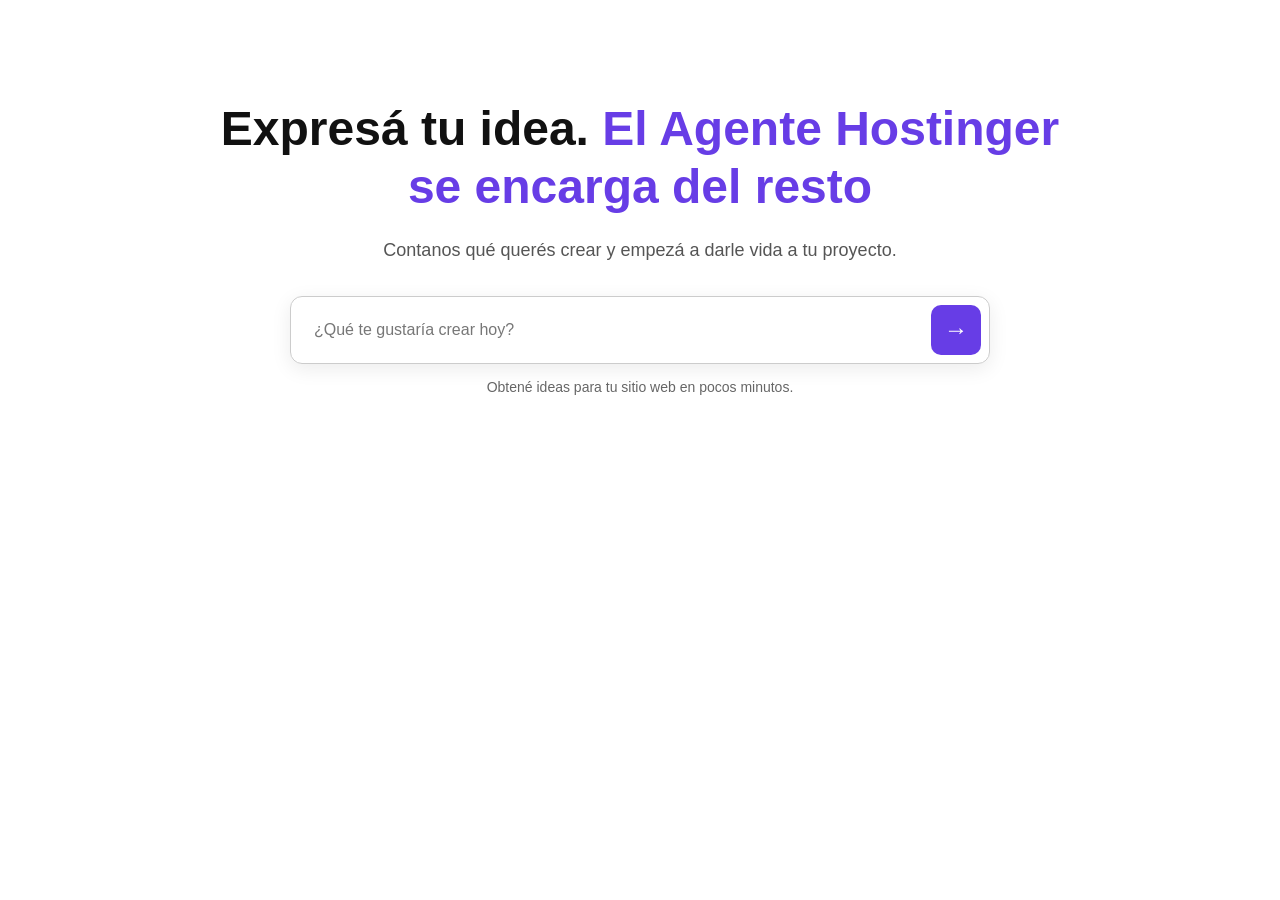
<file: index.html>
<!DOCTYPE html>
<html lang="es">

<head>
    <meta charset="UTF-8">
    <meta name="viewport" content="width=device-width, initial-scale=1.0">

    <title>Expresá tu idea</title>

    <link rel="stylesheet" href="style.css">
</head>

<body>

    <main>

        <section class="idea">

            <div class="contenedor">

                <h1>
                    Expresá tu idea.
                    <span>El Agente Hostinger se encarga del resto</span>
                </h1>

                <p class="descripcion">
                    Contanos qué querés crear y empezá a darle vida a tu proyecto.
                </p>

                <div class="formulario">

                    <input
                        type="text"
                        placeholder="¿Qué te gustaría crear hoy?"
                    >

                    <button type="button">
                        →
                    </button>

                </div>

                <p class="aclaracion">
                    Obtené ideas para tu sitio web en pocos minutos.
                </p>

            </div>

        </section>

    </main>

</body>

</html>
</file>
<file: style.css>
/* ---------------------------
   ESTILOS GENERALES
--------------------------- */

* {
    margin: 0;
    padding: 0;
    box-sizing: border-box;
}

body {
    font-family: Arial, Helvetica, sans-serif;
    background-color: white;
    color: #111111;
}


/* ---------------------------
   SECCIÓN PRINCIPAL
--------------------------- */

.idea {
    padding: 100px 20px;
    background-color: #ffffff;
}

.contenedor {
    max-width: 900px;
    margin: auto;
    text-align: center;
}


/* ---------------------------
   TÍTULO
--------------------------- */

h1 {
    font-size: 48px;
    line-height: 1.2;
    margin-bottom: 25px;
}

h1 span {
    color: #673de6;
}


/* ---------------------------
   DESCRIPCIÓN
--------------------------- */

.descripcion {
    font-size: 18px;
    color: #555555;
    margin-bottom: 35px;
}


/* ---------------------------
   FORMULARIO
--------------------------- */

.formulario {
    width: 700px;
    max-width: 100%;
    margin: auto;

    display: flex;
    align-items: center;

    padding: 8px;

    border: 1px solid #cccccc;
    border-radius: 12px;

    box-shadow: 0 5px 20px rgba(0, 0, 0, 0.08);
}


/* ---------------------------
   INPUT
--------------------------- */

.formulario input {
    flex: 1;

    padding: 15px;

    border: none;
    outline: none;

    font-size: 16px;
}

.formulario input::placeholder {
    color: #777777;
}


/* ---------------------------
   BOTÓN
--------------------------- */

.formulario button {
    width: 50px;
    height: 50px;

    border: none;
    border-radius: 10px;

    background-color: #673de6;
    color: white;

    font-size: 24px;

    cursor: pointer;

    transition: 0.3s;
}


/* Efecto al pasar el mouse */

.formulario button:hover {
    background-color: #4f2bc2;
    transform: translateX(3px);
}


/* ---------------------------
   TEXTO INFERIOR
--------------------------- */

.aclaracion {
    margin-top: 15px;

    font-size: 14px;

    color: #666666;
}


/* ---------------------------
   RESPONSIVE
--------------------------- */

@media (max-width: 768px) {

    .idea {
        padding: 70px 20px;
    }

    h1 {
        font-size: 36px;
    }

    .descripcion {
        font-size: 16px;
    }

    .formulario {
        width: 100%;
    }
}


@media (max-width: 480px) {

    h1 {
        font-size: 30px;
    }

    .formulario input {
        font-size: 14px;
    }

    .formulario button {
        width: 45px;
        height: 45px;
    }
}
</file>
